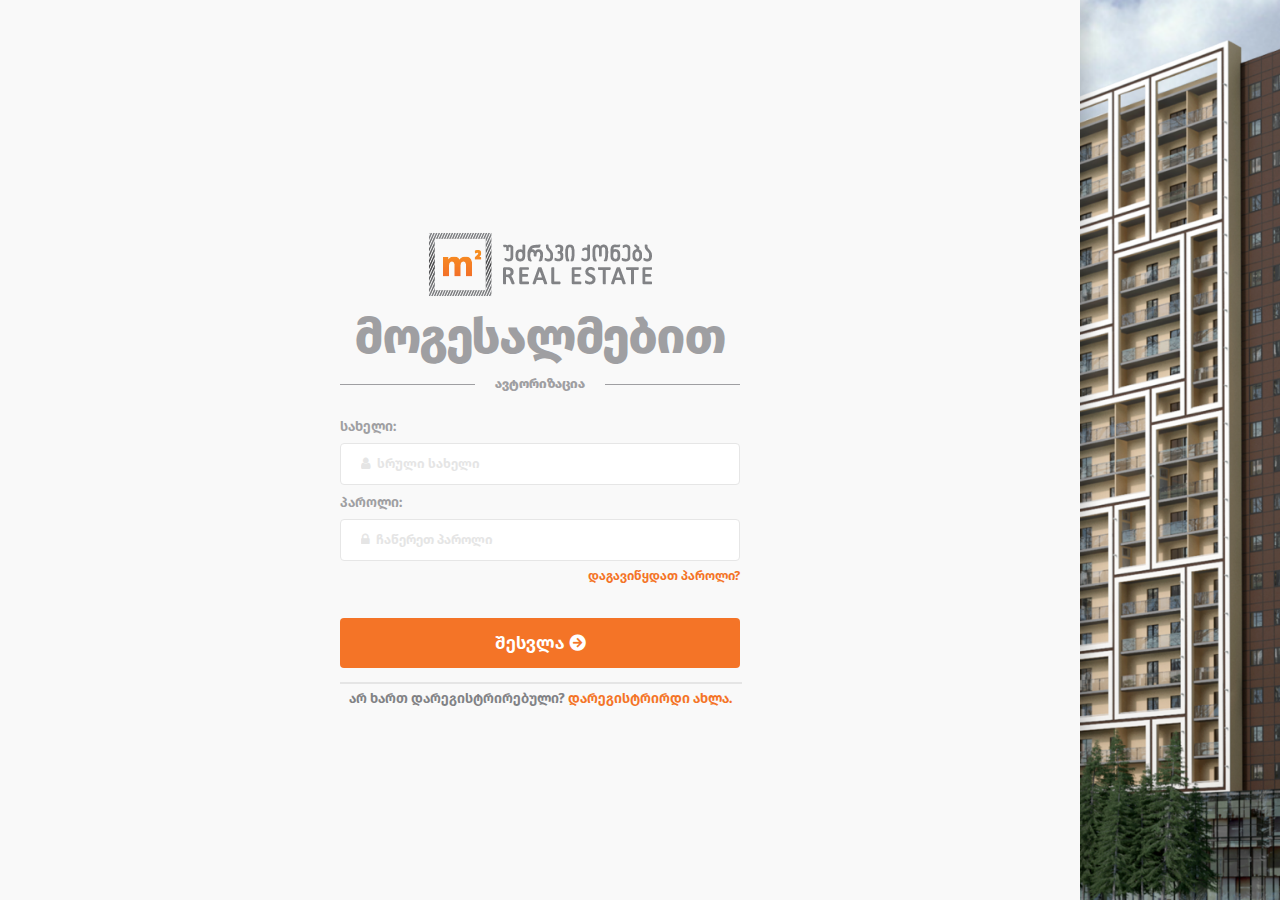
<file: index.html>
<!DOCTYPE html>
<html lang="en">
<head>
    <meta charset="UTF-8">
    <meta name="viewport" content="width=device-width, initial-scale=1.0">
    <meta http-equiv="X-UA-Compatible" content="ie=edge">
    <link href="https://maxcdn.bootstrapcdn.com/font-awesome/4.3.0/css/font-awesome.min.css" rel="stylesheet">
    <link rel="stylesheet" href="./css/style.css">
    <title>Log in</title>
</head>
<body id="Log-In-Page">

    <figure>
        <img src="./img/logo.png" alt="logo">
        <h1>მოგესალმებით</h1>
        <h6><span>ავტორიზაცია</span></h6>

        <form action="" id="log-in">
            <label for="fname">სახელი:</label>
            <input type="text" id="fname" name="firstname" placeholder="&#xf007;  სრული სახელი">
        
            <label for="lname">პაროლი:</label>
            <input type="password" id="lname" name="lastname" placeholder="&#xf023;  ჩაწერეთ პაროლი">
            <span class="forgot-password"><a href="#">დაგავიწყდათ პაროლი?</a></span>
               
            <input type="submit" value="შესვლა &#xf0a9;">
            <div class="underline"></div>
            <p>არ ხართ დარეგისტრირებული? <span><a href="" style="color: #F47427">დარეგისტრირდი ახლა.</a></span></p>
          </form>

    </figure>

</body>
</html>
</file>
<file: css/style.css>
@font-face {
  src: url(../fonts/FiraGO-SemiBold.ttf);
  font-family: FiraGO;
}

@font-face {
  src: url(../fonts/FiraGO-ExtraBold.ttf);
  font-family: FiraGObold;
}

#log-in {
  margin-top: 2em;
  padding: 0px 340px;
}

label {
  font-family: FiraGO;
  font-style: normal;
  font-weight: 600;
  font-size: 14px;
  line-height: 17px;
  color: #9F9FA2;
}

input[type=text], input[type=password], input[type=number], select {
  width: 100%;
  padding: 12px 20px;
  margin: 8px 0;
  display: inline-block;
  background: #FFFFFF;
  border: 1px solid #E6E6E6;
  font-family: FiraGO;
  -webkit-box-sizing: border-box;
          box-sizing: border-box;
  border-radius: 10px;
  border-radius: 4px;
  box-sizing: border-box;
  outline: none;
}

input[type=text]:focus, input[type=password]:focus, input[type=number]:focus, select:focus {
  border: 1px solid #F47427;
  border-radius: 10px;
  -webkit-box-shadow: 0px 3px 10px 0px rgba(244, 118, 39, 0.4);
          box-shadow: 0px 3px 10px 0px rgba(244, 118, 39, 0.4);
}

input[type=text]::-webkit-input-placeholder {
  font-family: FontAwesome, FiraGO, Verdana, sans-serif;
  color: #e5e5e5;
}

input[type=text]:-ms-input-placeholder {
  font-family: FontAwesome, FiraGO, Verdana, sans-serif;
  color: #e5e5e5;
}

input[type=text]::-ms-input-placeholder {
  font-family: FontAwesome, FiraGO, Verdana, sans-serif;
  color: #e5e5e5;
}

input[type=text]::placeholder {
  font-family: FontAwesome, FiraGO, Verdana, sans-serif;
  color: #e5e5e5;
}

input[type=password]::-webkit-input-placeholder {
  font-family: FontAwesome, FiraGO, Verdana, sans-serif;
  color: #e5e5e5;
}

input[type=password]:-ms-input-placeholder {
  font-family: FontAwesome, FiraGO, Verdana, sans-serif;
  color: #e5e5e5;
}

input[type=password]::-ms-input-placeholder {
  font-family: FontAwesome, FiraGO, Verdana, sans-serif;
  color: #e5e5e5;
}

input[type=password]::placeholder {
  font-family: FontAwesome, FiraGO, Verdana, sans-serif;
  color: #e5e5e5;
}

input[type=number]::-webkit-input-placeholder {
  font-family: FontAwesome, FiraGO, Verdana, sans-serif;
  color: #e5e5e5;
}

input[type=number]:-ms-input-placeholder {
  font-family: FontAwesome, FiraGO, Verdana, sans-serif;
  color: #e5e5e5;
}

input[type=number]::-ms-input-placeholder {
  font-family: FontAwesome, FiraGO, Verdana, sans-serif;
  color: #e5e5e5;
}

input[type=number]::placeholder {
  font-family: FontAwesome, FiraGO, Verdana, sans-serif;
  color: #e5e5e5;
}

input[type=submit] {
  width: 100%;
  background-color: #F47427;
  color: white;
  font-family: FontAwesome, FiraGO, Verdana, sans-serif;
  font-weight: 800;
  font-size: 18px;
  padding: 14px 20px;
  margin: 2em 0 0.8em 0;
  border: none;
  border-radius: 4px;
  cursor: pointer;
  -webkit-transition: 0.2s;
  transition: 0.2s;
}

input[type=submit]:hover {
  background-color: #d16726;
}

.form-group button {
  background: #f47247;
  color: white;
  -webkit-transition: 0.2s;
  transition: 0.2s;
}

.form-group button:hover {
  color: #dadada;
}

/* MEDIAS */
@media only screen and (max-width: 1080px) {
  body {
    background: #F9F9F9;
    height: 100vh;
    width: 100%;
  }
  figure {
    -webkit-box-shadow: none;
            box-shadow: none;
  }
}

@media only screen and (max-width: 1590px) {
  body {
    background-size: cover;
  }
}

@media only screen and (max-width: 991px) {
  body, html {
    overflow-x: hidden;
  }
  .list-buttons {
    display: -webkit-box;
    display: -ms-flexbox;
    display: flex;
    -webkit-box-pack: center;
        -ms-flex-pack: center;
            justify-content: center;
    -webkit-box-align: center;
        -ms-flex-align: center;
            align-items: center;
    -webkit-box-orient: vertical;
    -webkit-box-direction: normal;
        -ms-flex-direction: column;
            flex-direction: column;
    text-align: center;
    width: 100%;
  }
  button {
    margin-left: auto;
    margin-right: auto;
  }
  .sidebar {
    margin-top: 2em 0;
    height: 14vh !important;
    display: -webkit-box;
    display: -ms-flexbox;
    display: flex;
    -webkit-box-orient: horizontal;
    -webkit-box-direction: normal;
        -ms-flex-direction: row;
            flex-direction: row;
  }
  h2 {
    display: none;
  }
  ul {
    display: none;
  }
  span.no-guests {
    display: -webkit-box;
    display: -ms-flexbox;
    display: flex;
    -webkit-box-pack: center;
        -ms-flex-pack: center;
            justify-content: center;
    -ms-flex-item-align: center;
        align-self: center;
    text-align: center;
  }
}

#dashboard {
  background: #f9f9f9;
  overflow-x: hidden;
  font-family: FiraGO;
}

.sidebar {
  width: 100%;
  height: 100vh;
  background-color: #fff;
  -webkit-box-shadow: 0px 0px 20px rgba(0, 0, 0, 0.2);
          box-shadow: 0px 0px 20px rgba(0, 0, 0, 0.2);
  display: -webkit-box;
  display: -ms-flexbox;
  display: flex;
  position: -webkit-sticky !important;
  position: sticky !important;
  -webkit-box-pack: start;
      -ms-flex-pack: start;
          justify-content: flex-start;
  -webkit-box-align: center;
      -ms-flex-align: center;
          align-items: center;
  -webkit-box-orient: vertical;
  -webkit-box-direction: normal;
      -ms-flex-direction: column;
          flex-direction: column;
  -webkit-transform-origin: left;
          transform-origin: left;
  position: sticky;
}

.sidebar h2 {
  width: auto;
  height: 2em;
  font-family: FiraGO;
  font-style: normal;
  font-weight: 600;
  font-size: 24px;
  line-height: 29px;
  color: #9F9FA2;
  border-bottom: 1px solid #9F9FA2;
  margin: 3em 0;
}

li {
  font-family: FiraGO;
  font-style: normal;
  font-weight: 600;
  font-size: 18px;
  margin-bottom: 3em;
}

li a {
  color: #9F9FA2;
}

li a:hover {
  text-decoration: none;
  color: #8e8e8f;
}

footer {
  display: -webkit-box;
  display: -ms-flexbox;
  display: flex;
  -webkit-box-pack: end;
      -ms-flex-pack: end;
          justify-content: flex-end;
  -webkit-box-align: center;
      -ms-flex-align: center;
          align-items: center;
  -webkit-box-orient: vertical;
  -webkit-box-direction: normal;
      -ms-flex-direction: column;
          flex-direction: column;
  position: absolute;
  bottom: 0;
}

footer footer p {
  position: absolute;
  top: 0;
  font-family: FiraGO;
  font-style: normal;
  font-weight: 800;
  font-size: 15px;
  color: #9F9FA2;
}

.row {
  z-index: -1;
}

.content {
  width: 100%;
  height: 100vh;
  position: relative;
  z-index: 10;
  padding: 5em;
}

.list-buttons {
  display: -webkit-box;
  display: -ms-flexbox;
  display: flex;
  -webkit-box-align: center;
      -ms-flex-align: center;
          align-items: center;
  -webkit-box-pack: start;
      -ms-flex-pack: start;
          justify-content: flex-start;
}

.guest-list {
  display: -webkit-box;
  display: -ms-flexbox;
  display: flex;
  -webkit-box-align: center;
      -ms-flex-align: center;
          align-items: center;
  -webkit-box-pack: start;
      -ms-flex-pack: start;
          justify-content: flex-start;
}

.guest-list h6 {
  font-family: FiraGO;
  font-style: normal;
  font-weight: 600;
  font-size: 20px;
  line-height: 29px;
}

.add-guest {
  display: -webkit-box;
  display: -ms-flexbox;
  display: flex;
  -webkit-box-align: center;
      -ms-flex-align: center;
          align-items: center;
  -webkit-box-pack: end;
      -ms-flex-pack: end;
          justify-content: flex-end;
  padding: 0 2em;
}

.add-guest button {
  background: none;
  border: none;
  font-family: FiraGO;
  font-size: 20px;
}

.add-guest button:focus {
  outline: none;
}

.add-guest i {
  color: #f47427;
}

#overlay {
  position: fixed;
  top: 0;
  bottom: 0;
  left: 0;
  right: 0;
  background: rgba(0, 0, 0, 0.6);
}

span.no-guests {
  font-size: 25px !important;
  color: #9F9FA2;
  display: -webkit-box;
  display: -ms-flexbox;
  display: flex;
  -webkit-box-align: center;
      -ms-flex-align: center;
          align-items: center;
  -webkit-box-pack: center;
      -ms-flex-pack: center;
          justify-content: center;
  background: #e1e1e1;
  height: 100%;
  margin-top: -0.70em;
  z-index: -10;
}

.departament-address {
  color: #F47427;
  font-size: 45px;
}

.sign-out {
  display: -webkit-box;
  display: -ms-flexbox;
  display: flex;
  -webkit-box-align: center;
      -ms-flex-align: center;
          align-items: center;
  -webkit-box-pack: end;
      -ms-flex-pack: end;
          justify-content: flex-end;
  padding: 0 2em;
}

.sign-out button {
  background: none;
  border: none;
  font-family: FiraGO;
  font-size: 22px;
  color: #d1d1d1;
}

.sign-out button:focus {
  outline: none;
}

.sign-out i {
  color: #e6e6e6;
}

.details {
  margin-bottom: 2em;
}

.search-container {
  margin-bottom: 2.3em;
}

tr {
  color: #f47427;
  font-size: 26px;
  background: #D2D2D2;
  border-radius: 20px 20px 0px 0px;
}

td {
  color: black;
  font-size: 17px;
  background: #E1E1E1;
}

* {
  margin: 0;
  padding: 0;
  text-decoration: none;
  list-style: none;
}

#Log-In-Page {
  background-image: url(../img/cover.png), url(../img/sky.png);
  background-position: right top, right top;
  background-repeat: no-repeat, no-repeat;
  background-size: contain, cover;
  -o-object-fit: cover;
     object-fit: cover;
  width: 100%;
}

figure {
  position: relative;
  left: 0;
  top: 0;
  width: 1080px;
  height: 100vh;
  background-color: #F9F9F9;
  background-repeat: no-repeat;
  -webkit-box-shadow: 5px 0px 20px rgba(0, 0, 0, 0.2);
          box-shadow: 5px 0px 20px rgba(0, 0, 0, 0.2);
  display: -webkit-box;
  display: -ms-flexbox;
  display: flex;
  -webkit-box-pack: center;
      -ms-flex-pack: center;
          justify-content: center;
  -webkit-box-align: center;
      -ms-flex-align: center;
          align-items: center;
  -webkit-box-orient: vertical;
  -webkit-box-direction: normal;
      -ms-flex-direction: column;
          flex-direction: column;
}

figure h1 {
  margin-top: -20px;
  font-family: FiraGObold;
  font-style: normal;
  font-weight: 800;
  font-size: 48px;
  line-height: 58px;
  color: #9F9FA2;
}

figure h6 {
  border-bottom: 1px solid #9F9FA2;
  height: 0.6em;
  width: 25rem;
  text-align: center;
  margin-top: 0.8em;
  font-family: FiraGObold;
  font-style: normal;
  font-weight: 800;
  font-size: 13px;
  line-height: 16px;
  color: #9F9FA2;
}

figure h6 > span {
  text-decoration: none;
  background: #F9F9F9;
  padding: 0px 20px;
}

.underline {
  text-align: center;
  width: 100%;
  height: 0px;
  border: 1px solid #E5E5E5;
}

p {
  width: auto;
  height: 16px;
  font-family: FiraGO;
  font-style: normal;
  font-weight: 600;
  font-size: 14px;
  line-height: 30px;
  color: #818285;
  text-align: center;
}

.forgot-password {
  font-family: FiraGO;
  font-style: normal;
  font-weight: 600;
  font-size: 13px;
  line-height: 13px;
  float: right;
}

.forgot-password a {
  color: #F47427;
}
/*# sourceMappingURL=style.css.map */
</file>
